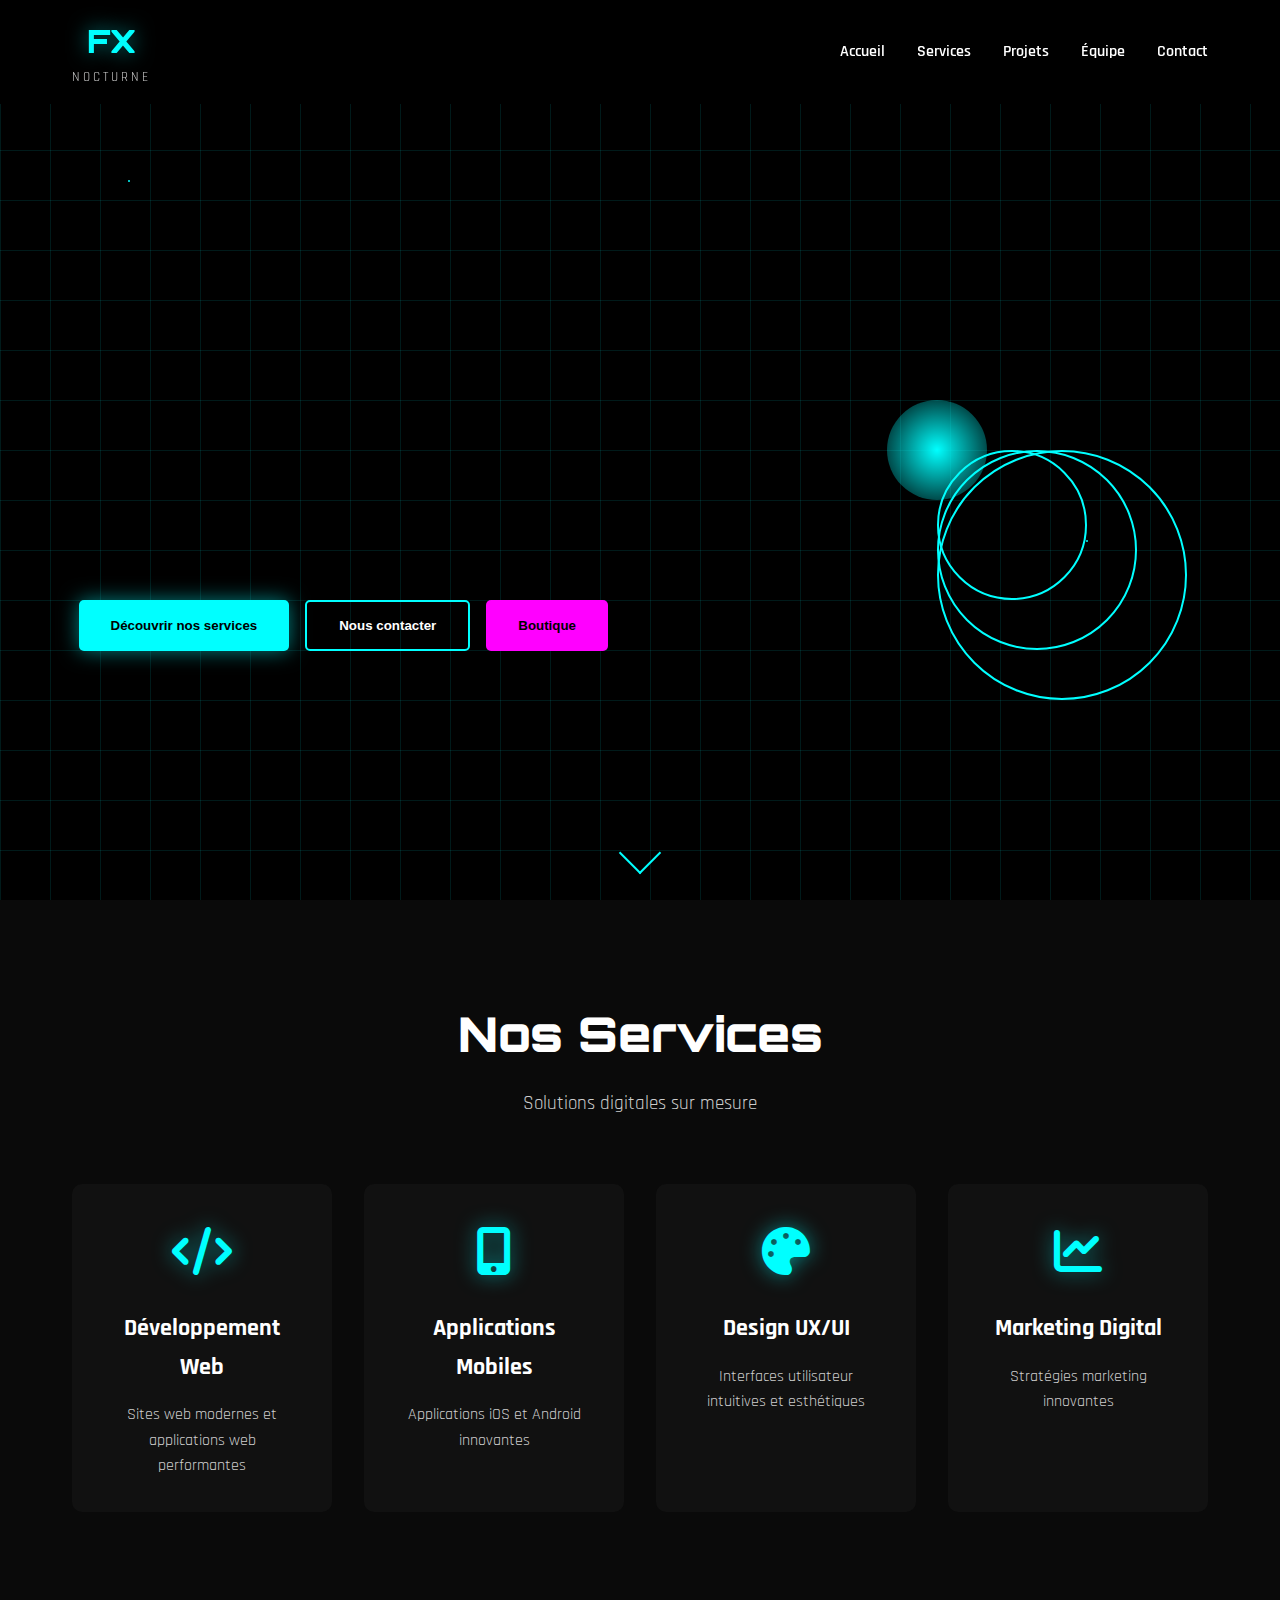
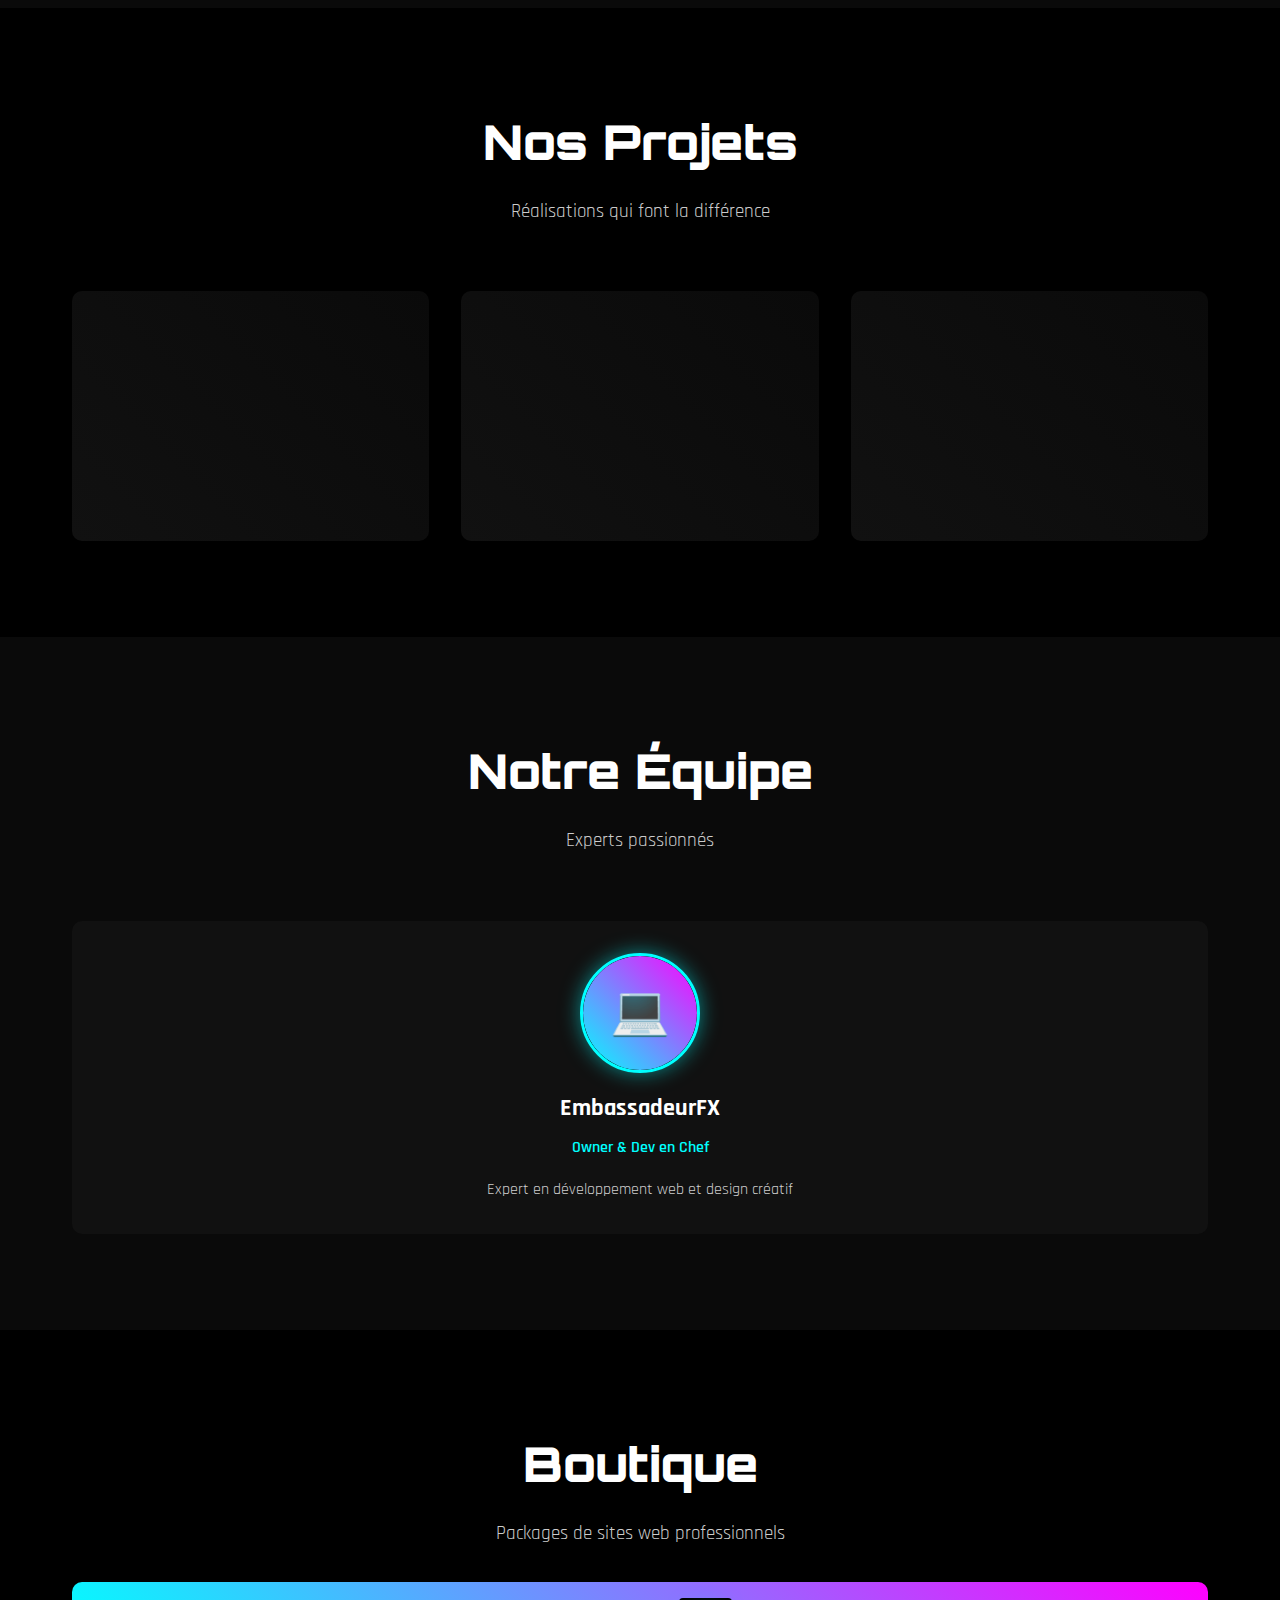
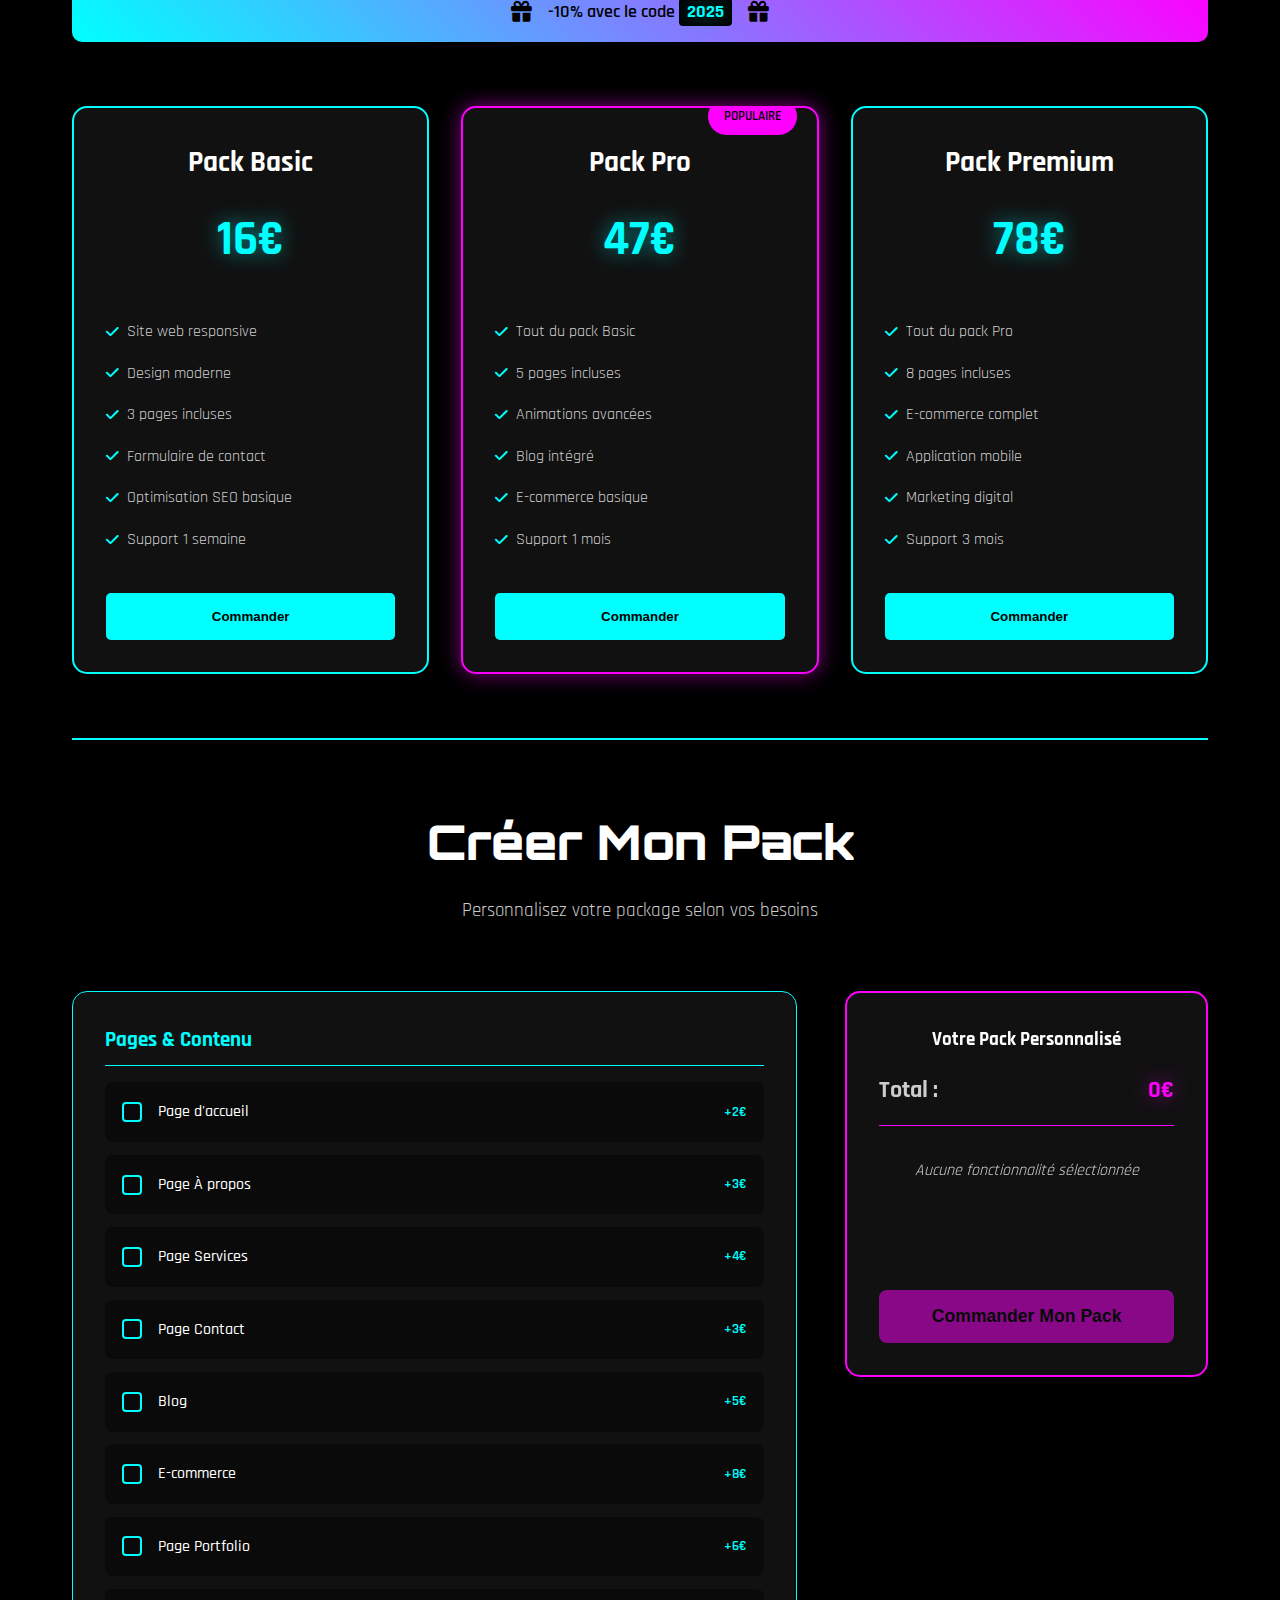
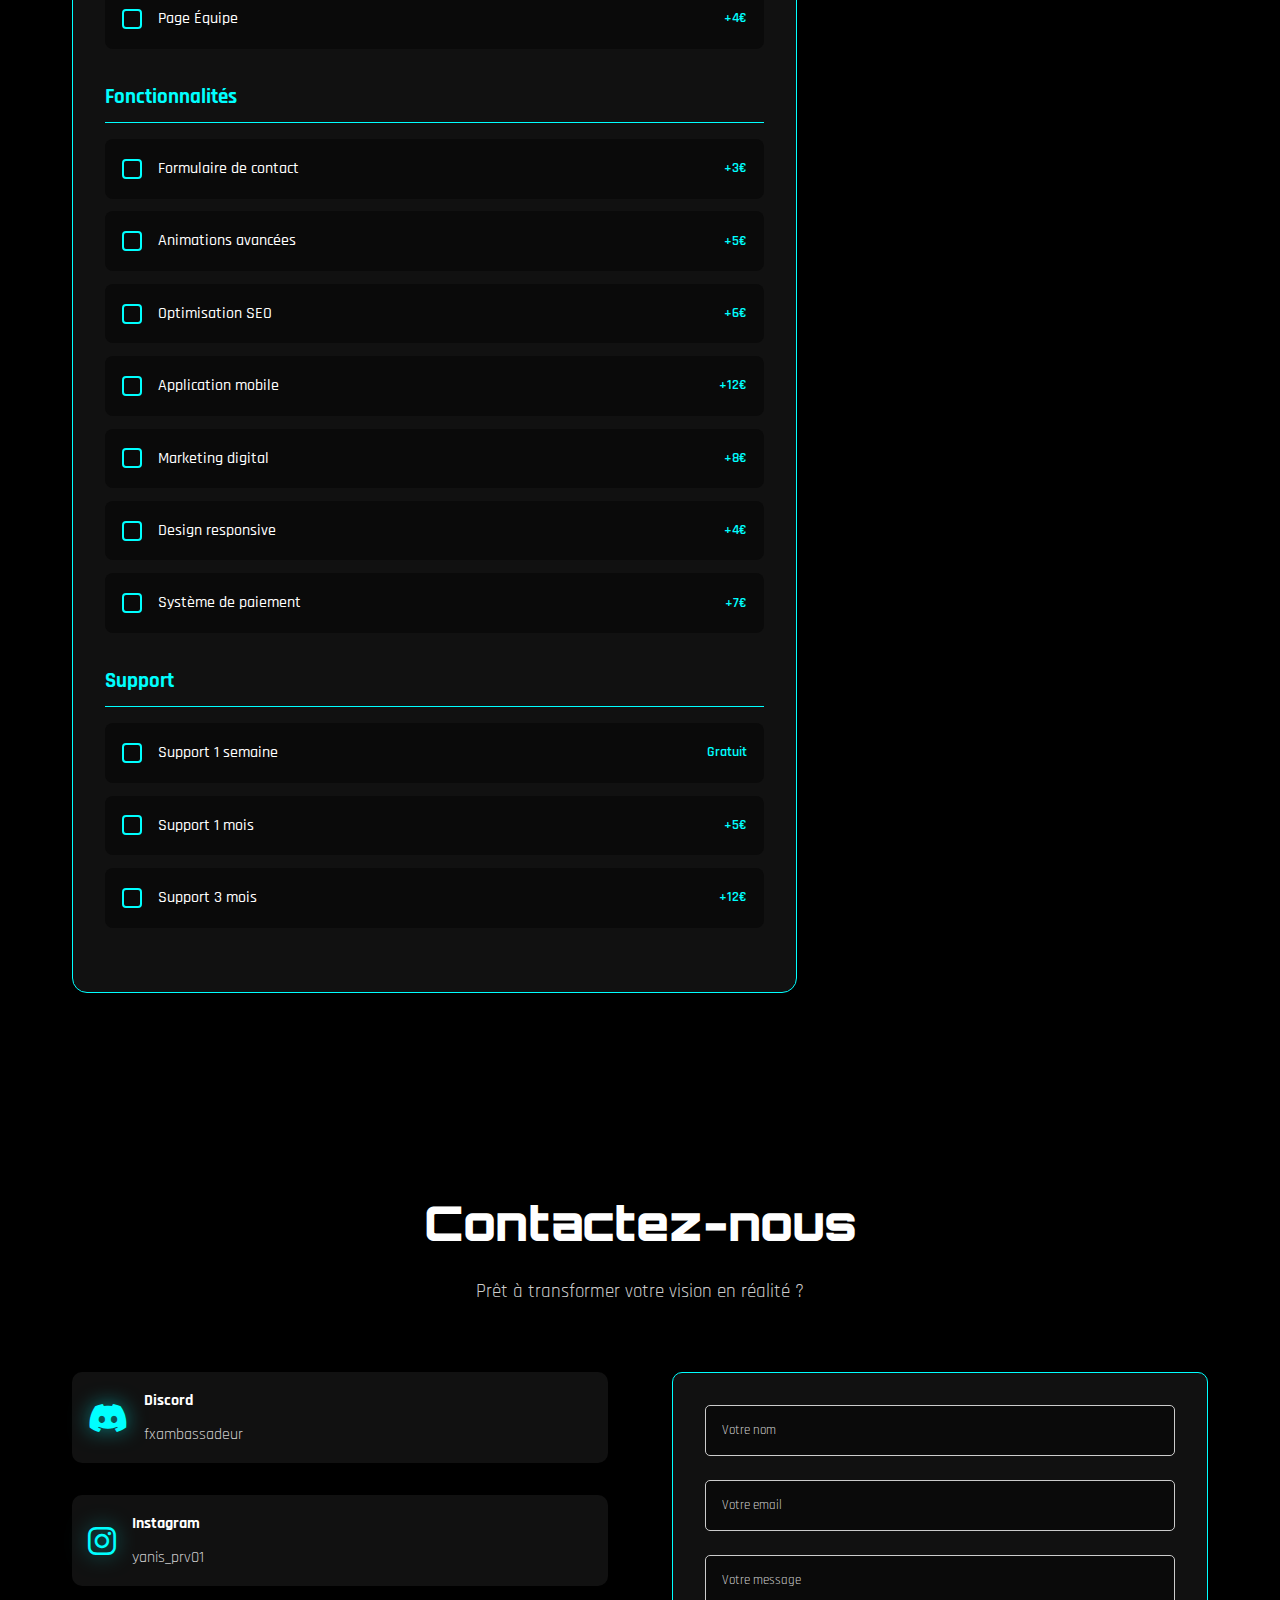
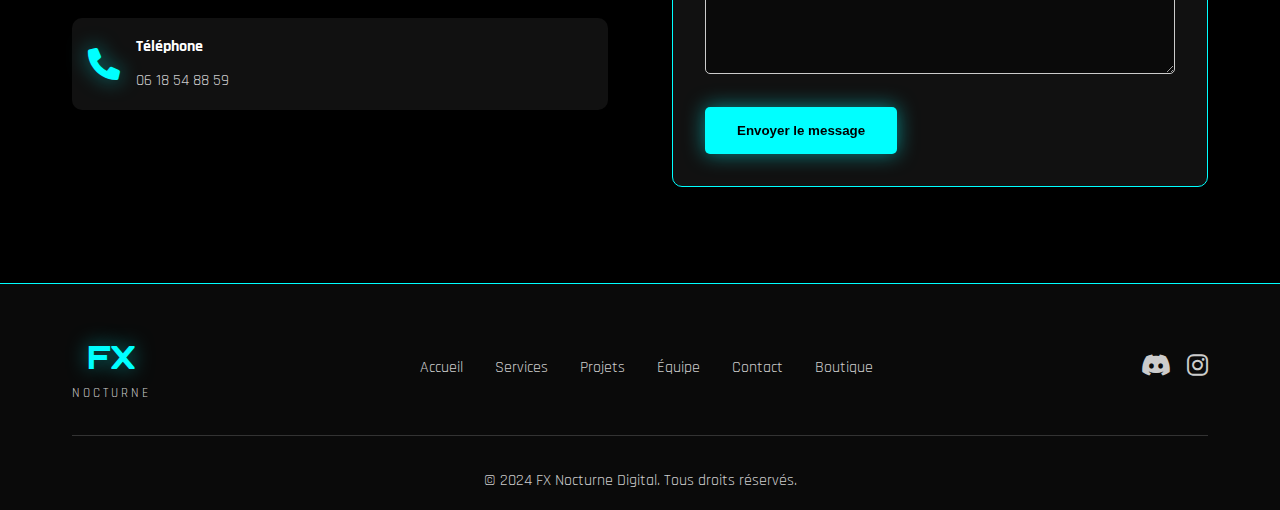
<file: index-github.html>
<!DOCTYPE html>
<html lang="fr">
<head>
    <meta charset="UTF-8">
    <meta name="viewport" content="width=device-width, initial-scale=1.0">
    <title>FX Nocturne Digital - Innovation & Créativité</title>
    <link rel="icon" href="data:image/svg+xml,<svg xmlns='http://www.w3.org/2000/svg' viewBox='0 0 100 100'><text y='.9em' font-size='90'>❤️</text></svg>">
    <link href="https://fonts.googleapis.com/css2?family=Orbitron:wght@400;700;900&family=Rajdhani:wght@300;400;600;700&display=swap" rel="stylesheet">
    <link rel="stylesheet" href="https://cdnjs.cloudflare.com/ajax/libs/font-awesome/6.0.0/css/all.min.css">
    <style>
        /* Reset et variables CSS */
        * {
            margin: 0;
            padding: 0;
            box-sizing: border-box;
        }

        :root {
            --primary-color: #00ffff;
            --secondary-color: #ff00ff;
            --accent-color: #ffff00;
            --bg-dark: #000000;
            --bg-darker: #0a0a0a;
            --bg-light: #111111;
            --text-white: #ffffff;
            --text-gray: #cccccc;
            --text-dark: #333333;
            --neon-glow: 0 0 20px rgba(0, 255, 255, 0.5);
            --neon-glow-pink: 0 0 20px rgba(255, 0, 255, 0.5);
            --neon-glow-yellow: 0 0 20px rgba(255, 255, 0, 0.5);
        }

        body {
            font-family: 'Rajdhani', sans-serif;
            background: var(--bg-dark);
            color: var(--text-white);
            overflow-x: hidden;
            line-height: 1.6;
        }

        /* Navigation */
        .navbar {
            position: fixed;
            top: 0;
            width: 100%;
            background: rgba(0, 0, 0, 0.9);
            backdrop-filter: blur(10px);
            z-index: 1000;
            padding: 1rem 0;
            transition: all 0.3s ease;
        }

        .nav-container {
            max-width: 1200px;
            margin: 0 auto;
            display: flex;
            justify-content: space-between;
            align-items: center;
            padding: 0 2rem;
        }

        .nav-logo {
            display: flex;
            flex-direction: column;
            align-items: center;
        }

        .logo-text {
            font-family: 'Orbitron', monospace;
            font-size: 2rem;
            font-weight: 900;
            color: var(--primary-color);
            text-shadow: var(--neon-glow);
            animation: neonPulse 2s ease-in-out infinite alternate;
        }

        .logo-subtitle {
            font-size: 0.8rem;
            color: var(--text-gray);
            letter-spacing: 3px;
        }

        .nav-menu {
            display: flex;
            list-style: none;
            gap: 2rem;
        }

        .nav-link {
            color: var(--text-white);
            text-decoration: none;
            font-weight: 600;
            position: relative;
            transition: all 0.3s ease;
        }

        .nav-link::after {
            content: '';
            position: absolute;
            bottom: -5px;
            left: 0;
            width: 0;
            height: 2px;
            background: var(--primary-color);
            transition: width 0.3s ease;
        }

        .nav-link:hover::after {
            width: 100%;
        }

        .nav-link:hover {
            color: var(--primary-color);
            text-shadow: var(--neon-glow);
        }

        .hamburger {
            display: none;
            flex-direction: column;
            cursor: pointer;
        }

        .hamburger span {
            width: 25px;
            height: 3px;
            background: var(--primary-color);
            margin: 3px 0;
            transition: 0.3s;
        }

        /* Section Hero */
        .hero {
            min-height: 100vh;
            display: flex;
            align-items: center;
            position: relative;
            overflow: hidden;
        }

        .hero-background {
            position: absolute;
            top: 0;
            left: 0;
            width: 100%;
            height: 100%;
            z-index: -1;
        }

        .grid-overlay {
            position: absolute;
            top: 0;
            left: 0;
            width: 100%;
            height: 100%;
            background-image: 
                linear-gradient(rgba(0, 255, 255, 0.1) 1px, transparent 1px),
                linear-gradient(90deg, rgba(0, 255, 255, 0.1) 1px, transparent 1px);
            background-size: 50px 50px;
            animation: gridMove 20s linear infinite;
        }

        .floating-particles {
            position: absolute;
            width: 100%;
            height: 100%;
        }

        .floating-particles::before,
        .floating-particles::after {
            content: '';
            position: absolute;
            width: 2px;
            height: 2px;
            background: var(--primary-color);
            border-radius: 50%;
            animation: float 6s ease-in-out infinite;
        }

        .floating-particles::before {
            top: 20%;
            left: 10%;
            animation-delay: 0s;
        }

        .floating-particles::after {
            top: 60%;
            right: 15%;
            animation-delay: 3s;
        }

        .hero-content {
            max-width: 1200px;
            margin: 0 auto;
            padding: 0 2rem;
            display: grid;
            grid-template-columns: 1fr 1fr;
            gap: 4rem;
            align-items: center;
        }

        .hero-title {
            font-family: 'Orbitron', monospace;
            font-size: 4rem;
            font-weight: 900;
            line-height: 1.1;
            margin-bottom: 1rem;
        }

        .title-line {
            display: block;
            opacity: 0;
            transform: translateY(50px);
            animation: titleReveal 1s ease forwards;
        }

        .title-line:nth-child(1) { animation-delay: 0.2s; }
        .title-line:nth-child(2) { animation-delay: 0.4s; }
        .title-line:nth-child(3) { animation-delay: 0.6s; }

        .hero-subtitle {
            font-size: 1.2rem;
            color: var(--primary-color);
            margin-bottom: 2rem;
            opacity: 0;
            animation: fadeInUp 1s ease 0.8s forwards;
        }

        .hero-description {
            font-size: 1.1rem;
            color: var(--text-gray);
            margin-bottom: 2rem;
            opacity: 0;
            animation: fadeInUp 1s ease 1s forwards;
        }

        .hero-buttons {
            display: flex;
            gap: 1rem;
            opacity: 0;
            animation: fadeInUp 1s ease 1.2s forwards;
        }

        .btn-primary, .btn-secondary, .btn-shop {
            padding: 1rem 2rem;
            border: none;
            border-radius: 5px;
            font-weight: 600;
            cursor: pointer;
            transition: all 0.3s ease;
            position: relative;
            overflow: hidden;
        }

        .btn-primary {
            background: var(--primary-color);
            color: var(--bg-dark);
            box-shadow: var(--neon-glow);
        }

        .btn-primary:hover {
            transform: translateY(-2px);
            box-shadow: 0 0 30px rgba(0, 255, 255, 0.8);
        }

        .btn-secondary {
            background: transparent;
            color: var(--text-white);
            border: 2px solid var(--primary-color);
        }

        .btn-secondary:hover {
            background: var(--primary-color);
            color: var(--bg-dark);
            box-shadow: var(--neon-glow);
        }

        .btn-shop {
            background: var(--secondary-color);
            color: var(--bg-dark);
        }

        .btn-shop:hover {
            transform: translateY(-2px);
            box-shadow: 0 0 30px rgba(255, 0, 255, 0.8);
        }

        /* Cyber Sphere Animation */
        .cyber-sphere {
            position: relative;
            width: 300px;
            height: 300px;
            margin: 0 auto;
        }

        .sphere-core {
            position: absolute;
            top: 50%;
            left: 50%;
            transform: translate(-50%, -50%);
            width: 100px;
            height: 100px;
            background: radial-gradient(circle, var(--primary-color), transparent);
            border-radius: 50%;
            animation: spherePulse 3s ease-in-out infinite;
        }

        .sphere-rings {
            position: absolute;
            top: 50%;
            left: 50%;
            transform: translate(-50%, -50%);
        }

        .ring {
            position: absolute;
            border: 2px solid var(--primary-color);
            border-radius: 50%;
            animation: ringRotate 10s linear infinite;
        }

        .ring-1 {
            width: 150px;
            height: 150px;
            animation-duration: 10s;
        }

        .ring-2 {
            width: 200px;
            height: 200px;
            animation-duration: 15s;
            animation-direction: reverse;
        }

        .ring-3 {
            width: 250px;
            height: 250px;
            animation-duration: 20s;
        }

        .scroll-indicator {
            position: absolute;
            bottom: 2rem;
            left: 50%;
            transform: translateX(-50%);
            animation: bounce 2s infinite;
        }

        .scroll-arrow {
            width: 30px;
            height: 30px;
            border-right: 2px solid var(--primary-color);
            border-bottom: 2px solid var(--primary-color);
            transform: rotate(45deg);
        }

        /* Sections générales */
        .container {
            max-width: 1200px;
            margin: 0 auto;
            padding: 0 2rem;
        }

        .section-header {
            text-align: center;
            margin-bottom: 4rem;
        }

        .section-title {
            font-family: 'Orbitron', monospace;
            font-size: 3rem;
            font-weight: 900;
            margin-bottom: 1rem;
            color: var(--text-white);
        }

        .section-subtitle {
            font-size: 1.2rem;
            color: var(--text-gray);
        }

        /* Section Services */
        .services {
            padding: 6rem 0;
            background: var(--bg-darker);
        }

        .services-grid {
            display: grid;
            grid-template-columns: repeat(auto-fit, minmax(250px, 1fr));
            gap: 2rem;
        }

        .service-card {
            background: var(--bg-light);
            padding: 2rem;
            border-radius: 10px;
            text-align: center;
            transition: all 0.3s ease;
            border: 1px solid transparent;
            position: relative;
            overflow: hidden;
        }

        .service-card::before {
            content: '';
            position: absolute;
            top: 0;
            left: -100%;
            width: 100%;
            height: 100%;
            background: linear-gradient(90deg, transparent, rgba(0, 255, 255, 0.1), transparent);
            transition: left 0.5s ease;
        }

        .service-card:hover::before {
            left: 100%;
        }

        .service-card:hover {
            transform: translateY(-10px);
            border-color: var(--primary-color);
            box-shadow: var(--neon-glow);
        }

        .service-icon {
            font-size: 3rem;
            color: var(--primary-color);
            margin-bottom: 1rem;
            text-shadow: var(--neon-glow);
        }

        .service-card h3 {
            font-size: 1.5rem;
            margin-bottom: 1rem;
            color: var(--text-white);
        }

        .service-card p {
            color: var(--text-gray);
        }

        /* Section Projets */
        .projects {
            padding: 6rem 0;
            background: var(--bg-dark);
        }

        .projects-grid {
            display: grid;
            grid-template-columns: repeat(auto-fit, minmax(350px, 1fr));
            gap: 2rem;
        }

        .project-card {
            position: relative;
            height: 250px;
            border-radius: 10px;
            overflow: hidden;
            cursor: pointer;
        }

        .project-image {
            width: 100%;
            height: 100%;
            background: linear-gradient(45deg, var(--bg-light), var(--bg-darker));
            position: relative;
            transition: all 0.3s ease;
        }

        .project-overlay {
            position: absolute;
            top: 0;
            left: 0;
            width: 100%;
            height: 100%;
            background: rgba(0, 0, 0, 0.8);
            display: flex;
            flex-direction: column;
            justify-content: center;
            align-items: center;
            text-align: center;
            opacity: 0;
            transition: all 0.3s ease;
            padding: 2rem;
        }

        .project-card:hover .project-overlay {
            opacity: 1;
        }

        .project-card:hover .project-image {
            transform: scale(1.05);
        }

        .project-overlay h3 {
            font-size: 1.5rem;
            margin-bottom: 1rem;
            color: var(--primary-color);
        }

        .project-overlay p {
            color: var(--text-gray);
        }

        /* Section Équipe */
        .team {
            padding: 6rem 0;
            background: var(--bg-darker);
        }

        .team-grid {
            display: grid;
            grid-template-columns: repeat(auto-fit, minmax(300px, 1fr));
            gap: 2rem;
        }

        .team-member {
            text-align: center;
            padding: 2rem;
            background: var(--bg-light);
            border-radius: 10px;
            transition: all 0.3s ease;
        }

        .team-member:hover {
            transform: translateY(-5px);
            box-shadow: var(--neon-glow);
        }

        .member-avatar {
            width: 120px;
            height: 120px;
            margin: 0 auto 1rem;
            border-radius: 50%;
            overflow: hidden;
            border: 3px solid var(--primary-color);
            box-shadow: var(--neon-glow);
        }

        .avatar-placeholder {
            width: 100%;
            height: 100%;
            background: linear-gradient(45deg, var(--primary-color), var(--secondary-color));
            display: flex;
            align-items: center;
            justify-content: center;
            font-size: 3rem;
            color: var(--bg-dark);
            border-radius: 50%;
        }

        .team-member h3 {
            font-size: 1.5rem;
            margin-bottom: 0.5rem;
            color: var(--text-white);
        }

        .member-role {
            color: var(--primary-color);
            font-weight: 600;
            margin-bottom: 1rem;
        }

        .member-description {
            color: var(--text-gray);
        }

        /* Section Boutique */
        .shop {
            padding: 6rem 0;
            background: var(--bg-dark);
        }

        .shop-grid {
            display: grid;
            grid-template-columns: repeat(auto-fit, minmax(300px, 1fr));
            gap: 2rem;
            margin-top: 3rem;
        }

        .shop-item {
            background: var(--bg-light);
            border: 2px solid var(--primary-color);
            border-radius: 15px;
            padding: 2rem;
            text-align: center;
            position: relative;
            transition: all 0.3s ease;
            overflow: hidden;
        }

        .shop-item::before {
            content: '';
            position: absolute;
            top: 0;
            left: -100%;
            width: 100%;
            height: 100%;
            background: linear-gradient(90deg, transparent, rgba(0, 255, 255, 0.1), transparent);
            transition: left 0.5s ease;
        }

        .shop-item:hover::before {
            left: 100%;
        }

        .shop-item:hover {
            transform: translateY(-10px);
            box-shadow: var(--neon-glow);
        }

        .shop-item.featured {
            border-color: var(--secondary-color);
            box-shadow: var(--neon-glow-pink);
        }

        .shop-badge {
            position: absolute;
            top: -10px;
            right: 20px;
            background: var(--secondary-color);
            color: var(--bg-dark);
            padding: 0.5rem 1rem;
            border-radius: 20px;
            font-size: 0.8rem;
            font-weight: 600;
            text-transform: uppercase;
        }

        .shop-item-header {
            margin-bottom: 2rem;
        }

        .shop-item-header h3 {
            font-size: 1.8rem;
            color: var(--text-white);
            margin-bottom: 1rem;
        }

        .price {
            font-size: 3rem;
            font-weight: 900;
            color: var(--primary-color);
            text-shadow: var(--neon-glow);
        }

        .shop-features {
            list-style: none;
            margin-bottom: 2rem;
            text-align: left;
        }

        .shop-features li {
            padding: 0.5rem 0;
            color: var(--text-gray);
            display: flex;
            align-items: center;
            gap: 0.5rem;
        }

        .shop-features i {
            color: var(--primary-color);
            font-size: 0.9rem;
        }

        .btn-shop-item {
            background: var(--primary-color);
            color: var(--bg-dark);
            border: none;
            padding: 1rem 2rem;
            border-radius: 5px;
            font-weight: 600;
            cursor: pointer;
            transition: all 0.3s ease;
            width: 100%;
        }

        .btn-shop-item:hover {
            background: var(--secondary-color);
            transform: translateY(-2px);
            box-shadow: var(--neon-glow-pink);
        }

        /* Section Contact */
        .contact {
            padding: 6rem 0;
            background: var(--bg-dark);
        }

        .contact-content {
            display: grid;
            grid-template-columns: 1fr 1fr;
            gap: 4rem;
        }

        .contact-item {
            display: flex;
            align-items: center;
            margin-bottom: 2rem;
            padding: 1rem;
            background: var(--bg-light);
            border-radius: 10px;
            transition: all 0.3s ease;
        }

        .contact-item:hover {
            transform: translateX(10px);
            box-shadow: var(--neon-glow);
        }

        .contact-item i {
            font-size: 2rem;
            color: var(--primary-color);
            margin-right: 1rem;
            text-shadow: var(--neon-glow);
        }

        .contact-item h4 {
            color: var(--text-white);
            margin-bottom: 0.5rem;
        }

        .contact-item p {
            color: var(--text-gray);
        }

        .contact-form {
            background: var(--bg-light);
            padding: 2rem;
            border-radius: 10px;
            border: 1px solid var(--primary-color);
        }

        .form-group {
            margin-bottom: 1.5rem;
        }

        .form-group input,
        .form-group textarea {
            width: 100%;
            padding: 1rem;
            background: var(--bg-darker);
            border: 1px solid var(--text-gray);
            border-radius: 5px;
            color: var(--text-white);
            font-family: inherit;
            transition: all 0.3s ease;
        }

        .form-group input:focus,
        .form-group textarea:focus {
            outline: none;
            border-color: var(--primary-color);
            box-shadow: var(--neon-glow);
        }

        .form-group input::placeholder,
        .form-group textarea::placeholder {
            color: var(--text-gray);
        }

        /* Footer */
        .footer {
            background: var(--bg-darker);
            padding: 3rem 0 1rem;
            border-top: 1px solid var(--primary-color);
        }

        .footer-content {
            display: flex;
            justify-content: space-between;
            align-items: center;
            margin-bottom: 2rem;
        }

        .footer-logo {
            display: flex;
            flex-direction: column;
            align-items: center;
        }

        .footer-links {
            display: flex;
            gap: 2rem;
        }

        .footer-links a {
            color: var(--text-gray);
            text-decoration: none;
            transition: all 0.3s ease;
        }

        .footer-links a:hover {
            color: var(--primary-color);
            text-shadow: var(--neon-glow);
        }

        .footer-social {
            display: flex;
            gap: 1rem;
        }

        .footer-social a {
            color: var(--text-gray);
            font-size: 1.5rem;
            transition: all 0.3s ease;
        }

        .footer-social a:hover {
            color: var(--primary-color);
            text-shadow: var(--neon-glow);
            transform: translateY(-2px);
        }

        .footer-bottom {
            text-align: center;
            padding-top: 2rem;
            border-top: 1px solid var(--text-dark);
            color: var(--text-gray);
        }

        /* Modal de commande */
        .order-modal {
            position: fixed;
            top: 0;
            left: 0;
            width: 100%;
            height: 100%;
            background: rgba(0, 0, 0, 0.8);
            display: flex;
            align-items: center;
            justify-content: center;
            z-index: 10000;
            backdrop-filter: blur(5px);
        }

        .modal-content {
            background: var(--bg-light);
            border: 2px solid var(--primary-color);
            border-radius: 15px;
            padding: 2rem;
            max-width: 400px;
            width: 90%;
            position: relative;
            animation: modalSlideIn 0.3s ease;
        }

        .modal-header {
            display: flex;
            justify-content: space-between;
            align-items: center;
            margin-bottom: 1.5rem;
            border-bottom: 1px solid var(--primary-color);
            padding-bottom: 1rem;
        }

        .modal-header h3 {
            color: var(--text-white);
            margin: 0;
        }

        .modal-close {
            color: var(--primary-color);
            font-size: 2rem;
            cursor: pointer;
            transition: all 0.3s ease;
        }

        .modal-close:hover {
            color: var(--secondary-color);
            transform: scale(1.1);
        }

        .modal-body p {
            color: var(--text-gray);
            margin-bottom: 1.5rem;
        }

        .contact-options {
            display: flex;
            flex-direction: column;
            gap: 1rem;
            margin-bottom: 1.5rem;
        }

        .contact-btn {
            display: flex;
            align-items: center;
            justify-content: center;
            gap: 0.5rem;
            padding: 1rem;
            border: none;
            border-radius: 8px;
            font-weight: 600;
            cursor: pointer;
            transition: all 0.3s ease;
            text-decoration: none;
            color: var(--bg-dark);
        }

        .whatsapp-btn {
            background: #25d366;
        }

        .whatsapp-btn:hover {
            background: #128c7e;
            transform: translateY(-2px);
            box-shadow: 0 5px 15px rgba(37, 211, 102, 0.3);
        }

        .discord-btn {
            background: #5865f2;
        }

        .discord-btn:hover {
            background: #4752c4;
            transform: translateY(-2px);
            box-shadow: 0 5px 15px rgba(88, 101, 242, 0.3);
        }

        .instagram-btn {
            background: linear-gradient(45deg, #f09433, #e6683c, #dc2743, #cc2366, #bc1888);
        }

        .instagram-btn:hover {
            transform: translateY(-2px);
            box-shadow: 0 5px 15px rgba(220, 39, 67, 0.3);
        }

        .modal-info {
            text-align: center;
            font-weight: 600;
            color: var(--primary-color) !important;
            font-size: 1.2rem;
        }

        /* Animations */
        @keyframes neonPulse {
            0% { text-shadow: var(--neon-glow); }
            100% { text-shadow: 0 0 30px rgba(0, 255, 255, 0.8); }
        }

        @keyframes titleReveal {
            to {
                opacity: 1;
                transform: translateY(0);
            }
        }

        @keyframes fadeInUp {
            to {
                opacity: 1;
                transform: translateY(0);
            }
        }

        @keyframes gridMove {
            0% { transform: translate(0, 0); }
            100% { transform: translate(50px, 50px); }
        }

        @keyframes float {
            0%, 100% { transform: translateY(0px); }
            50% { transform: translateY(-20px); }
        }

        @keyframes spherePulse {
            0%, 100% { 
                transform: translate(-50%, -50%) scale(1);
                box-shadow: var(--neon-glow);
            }
            50% { 
                transform: translate(-50%, -50%) scale(1.1);
                box-shadow: 0 0 40px rgba(0, 255, 255, 0.8);
            }
        }

        @keyframes ringRotate {
            from { transform: rotate(0deg); }
            to { transform: rotate(360deg); }
        }

        @keyframes bounce {
            0%, 20%, 50%, 80%, 100% { transform: translateX(-50%) translateY(0); }
            40% { transform: translateX(-50%) translateY(-10px); }
            60% { transform: translateX(-50%) translateY(-5px); }
        }

        @keyframes modalSlideIn {
            from {
                opacity: 0;
                transform: translateY(-50px) scale(0.9);
            }
            to {
                opacity: 1;
                transform: translateY(0) scale(1);
            }
        }

        /* Responsive Design */
        @media (max-width: 768px) {
            .nav-menu {
                display: none;
                position: absolute;
                top: 100%;
                left: 0;
                width: 100%;
                background: rgba(0, 0, 0, 0.95);
                flex-direction: column;
                padding: 2rem;
                gap: 1rem;
            }
            
            .nav-menu.active {
                display: flex;
            }
            
            .hamburger {
                display: flex;
            }
            
            .hero-content {
                grid-template-columns: 1fr;
                text-align: center;
                gap: 2rem;
            }
            
            .hero-title {
                font-size: 2rem;
            }
            
            .hero-buttons {
                flex-direction: column;
                gap: 1rem;
            }
            
            .cyber-sphere {
                width: 150px;
                height: 150px;
            }
            
            .services-grid {
                grid-template-columns: 1fr;
                gap: 1.5rem;
            }
            
            .projects-grid {
                grid-template-columns: 1fr;
                gap: 1.5rem;
            }
            
            .team-grid {
                grid-template-columns: 1fr;
                gap: 1.5rem;
            }
            
            .shop-grid {
                grid-template-columns: 1fr;
                gap: 1.5rem;
            }
            
            .contact-content {
                grid-template-columns: 1fr;
                gap: 2rem;
            }
            
            .footer-content {
                flex-direction: column;
                gap: 2rem;
                text-align: center;
            }
            
            .section-title {
                font-size: 2rem;
            }
            
            .container {
                padding: 0 1rem;
            }
            
            .nav-container {
                padding: 0 1rem;
            }
        }

        @media (max-width: 480px) {
            .hero-title {
                font-size: 1.5rem;
            }
            
            .section-title {
                font-size: 1.5rem;
            }
            
            .price {
                font-size: 2rem;
            }
            
            .shop-item {
                padding: 1.5rem;
            }
            
            .contact-form {
                padding: 1.5rem;
            }
        }

        /* Créateur de pack personnalisé */
        .custom-pack-section {
            margin-top: 4rem;
            padding-top: 4rem;
            border-top: 2px solid var(--primary-color);
        }

        .custom-pack-container {
            display: grid;
            grid-template-columns: 2fr 1fr;
            gap: 3rem;
            margin-top: 3rem;
        }

        .pack-builder {
            background: var(--bg-light);
            border-radius: 15px;
            padding: 2rem;
            border: 1px solid var(--primary-color);
        }

        .builder-section {
            margin-bottom: 2rem;
        }

        .builder-section h3 {
            color: var(--primary-color);
            font-size: 1.3rem;
            margin-bottom: 1rem;
            border-bottom: 1px solid var(--primary-color);
            padding-bottom: 0.5rem;
        }

        .option-group {
            display: flex;
            flex-direction: column;
            gap: 0.8rem;
        }

        .option-item {
            display: flex;
            align-items: center;
            padding: 1rem;
            background: var(--bg-darker);
            border-radius: 8px;
            cursor: pointer;
            transition: all 0.3s ease;
            border: 1px solid transparent;
        }

        .option-item:hover {
            border-color: var(--primary-color);
            transform: translateX(5px);
        }

        .option-item input {
            display: none;
        }

        .checkmark {
            width: 20px;
            height: 20px;
            border: 2px solid var(--primary-color);
            border-radius: 4px;
            margin-right: 1rem;
            position: relative;
            transition: all 0.3s ease;
        }

        .option-item input:checked + .checkmark {
            background: var(--primary-color);
        }

        .option-item input:checked + .checkmark::after {
            content: '✓';
            position: absolute;
            top: 50%;
            left: 50%;
            transform: translate(-50%, -50%);
            color: var(--bg-dark);
            font-weight: bold;
        }

        .option-text {
            flex: 1;
            color: var(--text-white);
            font-weight: 500;
        }

        .option-price {
            color: var(--primary-color);
            font-weight: 600;
            font-size: 0.9rem;
        }

        .pack-summary {
            background: var(--bg-light);
            border-radius: 15px;
            padding: 2rem;
            border: 2px solid var(--secondary-color);
            position: sticky;
            top: 2rem;
            height: fit-content;
        }

        .summary-header {
            text-align: center;
            margin-bottom: 2rem;
            padding-bottom: 1rem;
            border-bottom: 1px solid var(--secondary-color);
        }

        .summary-header h3 {
            color: var(--text-white);
            margin-bottom: 1rem;
        }

        .total-price {
            display: flex;
            justify-content: space-between;
            align-items: center;
            font-size: 1.5rem;
            font-weight: 900;
        }

        .price-label {
            color: var(--text-gray);
        }

        .price-value {
            color: var(--secondary-color);
            text-shadow: var(--neon-glow-pink);
        }

        .original-price {
            text-decoration: line-through;
            color: var(--text-gray);
            font-size: 1.2rem;
            margin-right: 0.5rem;
        }

        .final-price {
            color: var(--secondary-color);
            text-shadow: var(--neon-glow-pink);
            font-weight: 900;
        }

        .discount-info {
            margin-top: 1rem;
            padding: 0.5rem;
            background: var(--secondary-color);
            color: var(--bg-dark);
            border-radius: 5px;
            font-size: 0.9rem;
            font-weight: 600;
            text-align: center;
        }

        .selected-features {
            margin-bottom: 2rem;
            min-height: 100px;
        }

        .no-features {
            color: var(--text-gray);
            text-align: center;
            font-style: italic;
        }

        .feature-item {
            display: flex;
            justify-content: space-between;
            align-items: center;
            padding: 0.5rem 0;
            border-bottom: 1px solid var(--text-dark);
        }

        .feature-name {
            color: var(--text-white);
        }

        .feature-price {
            color: var(--primary-color);
            font-weight: 600;
        }

        .btn-custom-pack {
            width: 100%;
            background: var(--secondary-color);
            color: var(--bg-dark);
            border: none;
            padding: 1rem 2rem;
            border-radius: 8px;
            font-weight: 600;
            cursor: pointer;
            transition: all 0.3s ease;
            font-size: 1.1rem;
        }

        .btn-custom-pack:hover:not(:disabled) {
            transform: translateY(-2px);
            box-shadow: var(--neon-glow-pink);
        }

        .btn-custom-pack:disabled {
            opacity: 0.5;
            cursor: not-allowed;
        }

        /* Bannière de promotion */
        .promo-banner {
            margin: 2rem 0;
            padding: 1rem;
            background: linear-gradient(45deg, var(--primary-color), var(--secondary-color));
            border-radius: 10px;
            animation: promoGlow 2s ease-in-out infinite alternate;
        }

        .promo-content {
            display: flex;
            align-items: center;
            justify-content: center;
            gap: 1rem;
            color: var(--bg-dark);
            font-weight: 600;
            font-size: 1.1rem;
        }

        .promo-content i {
            font-size: 1.3rem;
            animation: giftBounce 1s ease-in-out infinite;
        }

        .promo-text strong {
            background: var(--bg-dark);
            color: var(--primary-color);
            padding: 0.2rem 0.5rem;
            border-radius: 4px;
            font-weight: 900;
            text-shadow: var(--neon-glow);
        }

        @keyframes promoGlow {
            0% { box-shadow: 0 0 20px rgba(0, 255, 255, 0.3); }
            100% { box-shadow: 0 0 30px rgba(255, 0, 255, 0.5); }
        }

        @keyframes giftBounce {
            0%, 100% { transform: translateY(0); }
            50% { transform: translateY(-3px); }
        }

        /* Responsive pour le créateur de pack */
        @media (max-width: 768px) {
            .custom-pack-container {
                grid-template-columns: 1fr;
                gap: 2rem;
            }
            
            .pack-summary {
                position: static;
            }
        }

        /* Scrollbar personnalisée */
        ::-webkit-scrollbar {
            width: 8px;
        }

        ::-webkit-scrollbar-track {
            background: var(--bg-dark);
        }

        ::-webkit-scrollbar-thumb {
            background: var(--primary-color);
            border-radius: 4px;
        }

        ::-webkit-scrollbar-thumb:hover {
            background: var(--secondary-color);
        }
    </style>
</head>
<body>
    <!-- Navigation -->
    <nav class="navbar">
        <div class="nav-container">
            <div class="nav-logo">
                <span class="logo-text">FX</span>
                <span class="logo-subtitle">NOCTURNE</span>
            </div>
            <ul class="nav-menu">
                <li><a href="#accueil" class="nav-link">Accueil</a></li>
                <li><a href="#services" class="nav-link">Services</a></li>
                <li><a href="#projets" class="nav-link">Projets</a></li>
                <li><a href="#equipe" class="nav-link">Équipe</a></li>
                <li><a href="#contact" class="nav-link">Contact</a></li>
            </ul>
            <div class="hamburger">
                <span></span>
                <span></span>
                <span></span>
            </div>
        </div>
    </nav>

    <!-- Section Hero -->
    <section id="accueil" class="hero">
        <div class="hero-background">
            <div class="grid-overlay"></div>
            <div class="floating-particles"></div>
        </div>
        <div class="hero-content">
            <div class="hero-text">
                <h1 class="hero-title">
                    <span class="title-line">FX</span>
                    <span class="title-line">NOCTURNE</span>
                    <span class="title-line">DIGITAL</span>
                </h1>
                <p class="hero-subtitle">Innovation • Créativité • Excellence</p>
                <div class="hero-description">
                    <p>Transformons vos idées en expériences digitales exceptionnelles</p>
                </div>
                <div class="hero-buttons">
                    <button class="btn-primary">Découvrir nos services</button>
                    <button class="btn-secondary">Nous contacter</button>
                    <button class="btn-shop">Boutique</button>
                </div>
            </div>
            <div class="hero-visual">
                <div class="cyber-sphere">
                    <div class="sphere-core"></div>
                    <div class="sphere-rings">
                        <div class="ring ring-1"></div>
                        <div class="ring ring-2"></div>
                        <div class="ring ring-3"></div>
                    </div>
                </div>
            </div>
        </div>
        <div class="scroll-indicator">
            <div class="scroll-arrow"></div>
        </div>
    </section>

    <!-- Section Services -->
    <section id="services" class="services">
        <div class="container">
            <div class="section-header">
                <h2 class="section-title">Nos Services</h2>
                <p class="section-subtitle">Solutions digitales sur mesure</p>
            </div>
            <div class="services-grid">
                <div class="service-card">
                    <div class="service-icon">
                        <i class="fas fa-code"></i>
                    </div>
                    <h3>Développement Web</h3>
                    <p>Sites web modernes et applications web performantes</p>
                </div>
                <div class="service-card">
                    <div class="service-icon">
                        <i class="fas fa-mobile-alt"></i>
                    </div>
                    <h3>Applications Mobiles</h3>
                    <p>Applications iOS et Android innovantes</p>
                </div>
                <div class="service-card">
                    <div class="service-icon">
                        <i class="fas fa-palette"></i>
                    </div>
                    <h3>Design UX/UI</h3>
                    <p>Interfaces utilisateur intuitives et esthétiques</p>
                </div>
                <div class="service-card">
                    <div class="service-icon">
                        <i class="fas fa-chart-line"></i>
                    </div>
                    <h3>Marketing Digital</h3>
                    <p>Stratégies marketing innovantes</p>
                </div>
            </div>
        </div>
    </section>

    <!-- Section Projets -->
    <section id="projets" class="projects">
        <div class="container">
            <div class="section-header">
                <h2 class="section-title">Nos Projets</h2>
                <p class="section-subtitle">Réalisations qui font la différence</p>
            </div>
            <div class="projects-grid">
                <div class="project-card">
                    <div class="project-image">
                        <div class="project-overlay">
                            <h3>E-commerce Premium</h3>
                            <p>Plateforme de vente en ligne haute performance</p>
                        </div>
                    </div>
                </div>
                <div class="project-card">
                    <div class="project-image">
                        <div class="project-overlay">
                            <h3>Application Mobile</h3>
                            <p>App de gestion d'entreprise innovante</p>
                        </div>
                    </div>
                </div>
                <div class="project-card">
                    <div class="project-image">
                        <div class="project-overlay">
                            <h3>Site Corporate</h3>
                            <p>Site web d'entreprise moderne et responsive</p>
                        </div>
                    </div>
                </div>
            </div>
        </div>
    </section>

    <!-- Section Équipe -->
    <section id="equipe" class="team">
        <div class="container">
            <div class="section-header">
                <h2 class="section-title">Notre Équipe</h2>
                <p class="section-subtitle">Experts passionnés</p>
            </div>
            <div class="team-grid">
                <div class="team-member">
                    <div class="member-avatar">
                        <div class="avatar-placeholder">💻</div>
                    </div>
                    <h3>EmbassadeurFX</h3>
                    <p class="member-role">Owner & Dev en Chef</p>
                    <p class="member-description">Expert en développement web et design créatif</p>
                </div>
            </div>
        </div>
    </section>

    <!-- Section Boutique -->
    <section id="boutique" class="shop">
        <div class="container">
            <div class="section-header">
                <h2 class="section-title">Boutique</h2>
                <p class="section-subtitle">Packages de sites web professionnels</p>
                <div class="promo-banner">
                    <div class="promo-content">
                        <i class="fas fa-gift"></i>
                        <span class="promo-text">-10% avec le code <strong>2025</strong></span>
                        <i class="fas fa-gift"></i>
                    </div>
                </div>
            </div>
            
            <!-- Packs prédéfinis -->
            <div class="shop-grid">
                <div class="shop-item">
                    <div class="shop-item-header">
                        <h3>Pack Basic</h3>
                        <div class="price">16€</div>
                    </div>
                    <ul class="shop-features">
                        <li><i class="fas fa-check"></i> Site web responsive</li>
                        <li><i class="fas fa-check"></i> Design moderne</li>
                        <li><i class="fas fa-check"></i> 3 pages incluses</li>
                        <li><i class="fas fa-check"></i> Formulaire de contact</li>
                        <li><i class="fas fa-check"></i> Optimisation SEO basique</li>
                        <li><i class="fas fa-check"></i> Support 1 semaine</li>
                    </ul>
                    <button class="btn-shop-item">Commander</button>
                </div>
                <div class="shop-item featured">
                    <div class="shop-badge">POPULAIRE</div>
                    <div class="shop-item-header">
                        <h3>Pack Pro</h3>
                        <div class="price">47€</div>
                    </div>
                    <ul class="shop-features">
                        <li><i class="fas fa-check"></i> Tout du pack Basic</li>
                        <li><i class="fas fa-check"></i> 5 pages incluses</li>
                        <li><i class="fas fa-check"></i> Animations avancées</li>
                        <li><i class="fas fa-check"></i> Blog intégré</li>
                        <li><i class="fas fa-check"></i> E-commerce basique</li>
                        <li><i class="fas fa-check"></i> Support 1 mois</li>
                    </ul>
                    <button class="btn-shop-item">Commander</button>
                </div>
                <div class="shop-item">
                    <div class="shop-item-header">
                        <h3>Pack Premium</h3>
                        <div class="price">78€</div>
                    </div>
                    <ul class="shop-features">
                        <li><i class="fas fa-check"></i> Tout du pack Pro</li>
                        <li><i class="fas fa-check"></i> 8 pages incluses</li>
                        <li><i class="fas fa-check"></i> E-commerce complet</li>
                        <li><i class="fas fa-check"></i> Application mobile</li>
                        <li><i class="fas fa-check"></i> Marketing digital</li>
                        <li><i class="fas fa-check"></i> Support 3 mois</li>
                    </ul>
                    <button class="btn-shop-item">Commander</button>
                </div>
            </div>

            <!-- Créateur de pack personnalisé -->
            <div class="custom-pack-section">
                <div class="section-header">
                    <h2 class="section-title">Créer Mon Pack</h2>
                    <p class="section-subtitle">Personnalisez votre package selon vos besoins</p>
                </div>
                
                <div class="custom-pack-container">
                    <div class="pack-builder">
                        <div class="builder-section">
                            <h3>Pages & Contenu</h3>
                            <div class="option-group">
                                <label class="option-item">
                                    <input type="checkbox" data-price="2" data-feature="Page d'accueil">
                                    <span class="checkmark"></span>
                                    <span class="option-text">Page d'accueil</span>
                                    <span class="option-price">+2€</span>
                                </label>
                                <label class="option-item">
                                    <input type="checkbox" data-price="3" data-feature="Page À propos">
                                    <span class="checkmark"></span>
                                    <span class="option-text">Page À propos</span>
                                    <span class="option-price">+3€</span>
                                </label>
                                <label class="option-item">
                                    <input type="checkbox" data-price="4" data-feature="Page Services">
                                    <span class="checkmark"></span>
                                    <span class="option-text">Page Services</span>
                                    <span class="option-price">+4€</span>
                                </label>
                                <label class="option-item">
                                    <input type="checkbox" data-price="3" data-feature="Page Contact">
                                    <span class="checkmark"></span>
                                    <span class="option-text">Page Contact</span>
                                    <span class="option-price">+3€</span>
                                </label>
                                <label class="option-item">
                                    <input type="checkbox" data-price="5" data-feature="Blog">
                                    <span class="checkmark"></span>
                                    <span class="option-text">Blog</span>
                                    <span class="option-price">+5€</span>
                                </label>
                                <label class="option-item">
                                    <input type="checkbox" data-price="8" data-feature="E-commerce">
                                    <span class="checkmark"></span>
                                    <span class="option-text">E-commerce</span>
                                    <span class="option-price">+8€</span>
                                </label>
                                <label class="option-item">
                                    <input type="checkbox" data-price="6" data-feature="Page Portfolio">
                                    <span class="checkmark"></span>
                                    <span class="option-text">Page Portfolio</span>
                                    <span class="option-price">+6€</span>
                                </label>
                                <label class="option-item">
                                    <input type="checkbox" data-price="4" data-feature="Page Équipe">
                                    <span class="checkmark"></span>
                                    <span class="option-text">Page Équipe</span>
                                    <span class="option-price">+4€</span>
                                </label>
                            </div>
                        </div>

                        <div class="builder-section">
                            <h3>Fonctionnalités</h3>
                            <div class="option-group">
                                <label class="option-item">
                                    <input type="checkbox" data-price="3" data-feature="Formulaire de contact">
                                    <span class="checkmark"></span>
                                    <span class="option-text">Formulaire de contact</span>
                                    <span class="option-price">+3€</span>
                                </label>
                                <label class="option-item">
                                    <input type="checkbox" data-price="5" data-feature="Animations avancées">
                                    <span class="checkmark"></span>
                                    <span class="option-text">Animations avancées</span>
                                    <span class="option-price">+5€</span>
                                </label>
                                <label class="option-item">
                                    <input type="checkbox" data-price="6" data-feature="Optimisation SEO">
                                    <span class="checkmark"></span>
                                    <span class="option-text">Optimisation SEO</span>
                                    <span class="option-price">+6€</span>
                                </label>
                                <label class="option-item">
                                    <input type="checkbox" data-price="12" data-feature="Application mobile">
                                    <span class="checkmark"></span>
                                    <span class="option-text">Application mobile</span>
                                    <span class="option-price">+12€</span>
                                </label>
                                <label class="option-item">
                                    <input type="checkbox" data-price="8" data-feature="Marketing digital">
                                    <span class="checkmark"></span>
                                    <span class="option-text">Marketing digital</span>
                                    <span class="option-price">+8€</span>
                                </label>
                                <label class="option-item">
                                    <input type="checkbox" data-price="4" data-feature="Design responsive">
                                    <span class="checkmark"></span>
                                    <span class="option-text">Design responsive</span>
                                    <span class="option-price">+4€</span>
                                </label>
                                <label class="option-item">
                                    <input type="checkbox" data-price="7" data-feature="Système de paiement">
                                    <span class="checkmark"></span>
                                    <span class="option-text">Système de paiement</span>
                                    <span class="option-price">+7€</span>
                                </label>
                            </div>
                        </div>

                        <div class="builder-section">
                            <h3>Support</h3>
                            <div class="option-group">
                                <label class="option-item">
                                    <input type="radio" name="support" data-price="0" data-feature="Support 1 semaine">
                                    <span class="checkmark"></span>
                                    <span class="option-text">Support 1 semaine</span>
                                    <span class="option-price">Gratuit</span>
                                </label>
                                <label class="option-item">
                                    <input type="radio" name="support" data-price="5" data-feature="Support 1 mois">
                                    <span class="checkmark"></span>
                                    <span class="option-text">Support 1 mois</span>
                                    <span class="option-price">+5€</span>
                                </label>
                                <label class="option-item">
                                    <input type="radio" name="support" data-price="12" data-feature="Support 3 mois">
                                    <span class="checkmark"></span>
                                    <span class="option-text">Support 3 mois</span>
                                    <span class="option-price">+12€</span>
                                </label>
                            </div>
                        </div>
                    </div>

                    <div class="pack-summary">
                        <div class="summary-header">
                            <h3>Votre Pack Personnalisé</h3>
                            <div class="total-price">
                                <span class="price-label">Total :</span>
                                <span class="price-value" id="total-price">0€</span>
                            </div>
                        </div>
                        <div class="selected-features" id="selected-features">
                            <p class="no-features">Aucune fonctionnalité sélectionnée</p>
                        </div>
                        <button class="btn-custom-pack" id="btn-custom-pack" disabled>
                            Commander Mon Pack
                        </button>
                    </div>
                </div>
            </div>
        </div>
    </section>

    <!-- Section Contact -->
    <section id="contact" class="contact">
        <div class="container">
            <div class="section-header">
                <h2 class="section-title">Contactez-nous</h2>
                <p class="section-subtitle">Prêt à transformer votre vision en réalité ?</p>
            </div>
            <div class="contact-content">
                <div class="contact-info">
                    <div class="contact-item">
                        <i class="fab fa-discord"></i>
                        <div>
                            <h4>Discord</h4>
                            <p>fxambassadeur</p>
                        </div>
                    </div>
                    <div class="contact-item">
                        <i class="fab fa-instagram"></i>
                        <div>
                            <h4>Instagram</h4>
                            <p>yanis_prv01</p>
                        </div>
                    </div>
                    <div class="contact-item">
                        <i class="fas fa-phone"></i>
                        <div>
                            <h4>Téléphone</h4>
                            <p>06 18 54 88 59</p>
                        </div>
                    </div>
                </div>
                <form class="contact-form">
                    <div class="form-group">
                        <input type="text" placeholder="Votre nom" required>
                    </div>
                    <div class="form-group">
                        <input type="email" placeholder="Votre email" required>
                    </div>
                    <div class="form-group">
                        <textarea placeholder="Votre message" rows="5" required></textarea>
                    </div>
                    <button type="submit" class="btn-primary">Envoyer le message</button>
                </form>
            </div>
        </div>
    </section>

    <!-- Footer -->
    <footer class="footer">
        <div class="container">
            <div class="footer-content">
                <div class="footer-logo">
                    <span class="logo-text">FX</span>
                    <span class="logo-subtitle">NOCTURNE</span>
                </div>
                <div class="footer-links">
                    <a href="#accueil">Accueil</a>
                    <a href="#services">Services</a>
                    <a href="#projets">Projets</a>
                    <a href="#equipe">Équipe</a>
                    <a href="#contact">Contact</a>
                    <a href="#boutique">Boutique</a>
                </div>
                <div class="footer-social">
                    <a href="https://discord.gg/fxambassadeur" target="_blank"><i class="fab fa-discord"></i></a>
                    <a href="https://instagram.com/yanis_prv01" target="_blank"><i class="fab fa-instagram"></i></a>
                </div>
            </div>
            <div class="footer-bottom">
                <p>&copy; 2024 FX Nocturne Digital. Tous droits réservés.</p>
            </div>
        </div>
    </footer>

    <script src="script.js"></script>
</body>
</html>
</file>
